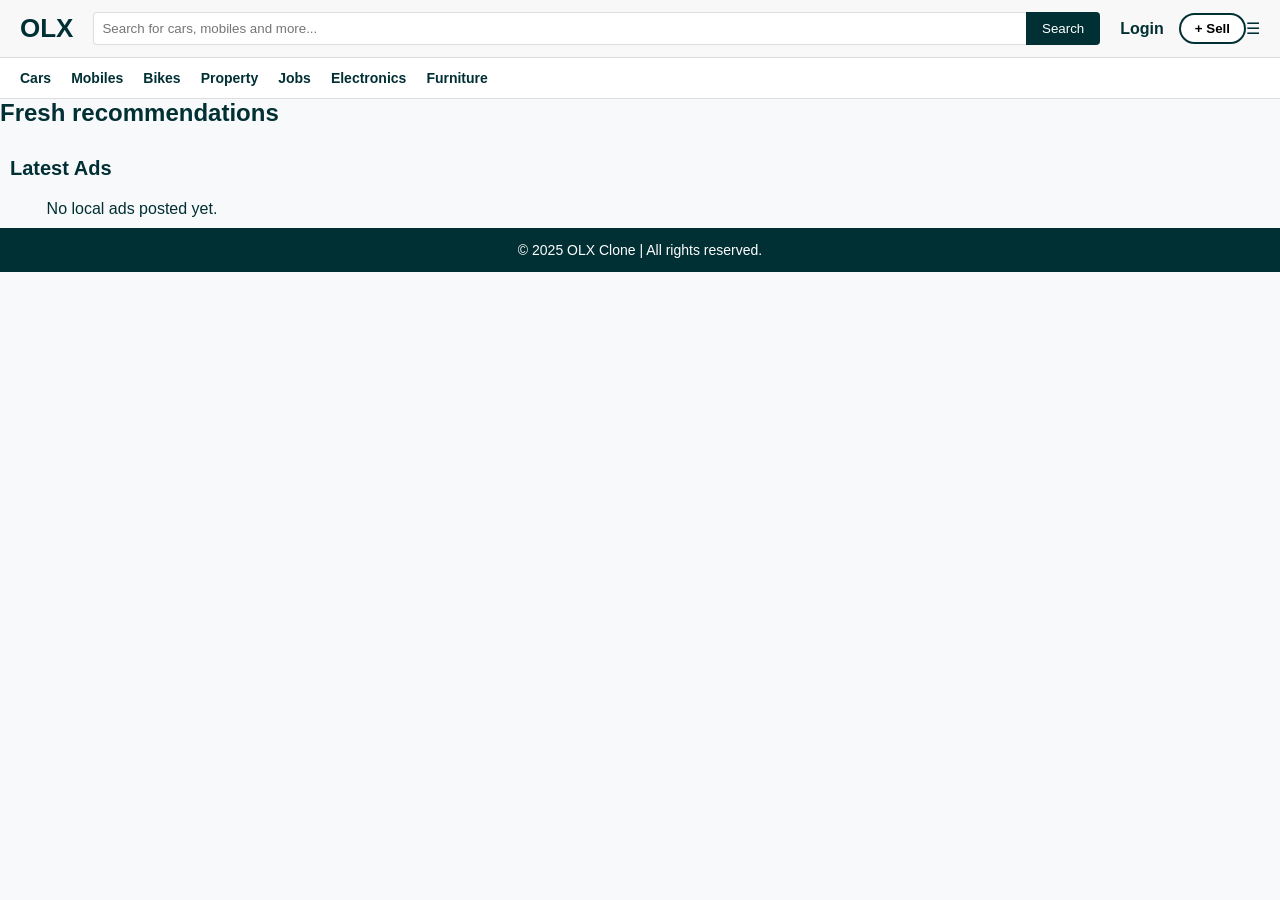
<file: index.html>
<!DOCTYPE html>
<html lang="en">
<head>
  <meta charset="UTF-8">
  <meta name="viewport" content="width=device-width, initial-scale=1.0">
  <title>OLX Clone - Home</title>
  <link rel="stylesheet" href="style.css">
</head>
<body>

  <!-- Header -->
  <header class="navbar">
    <div class="logo">OLX</div>
    <div class="search-bar">
      <input type="text" placeholder="Search for cars, mobiles and more...">
      <button>Search</button>
    </div>
    <div class="auth-links">
      <a id="loginLink" href="login.html">Login</a>
      <button class="sell-btn" id="sell-Btn">+ Sell</button>
    </div>
    <div class="menu-toggle" id="menu-toggle">☰</div>
  </header>

  <!-- Categories -->
  <nav class="categories" id="categories">
    <a href="#">Cars</a>
    <a href="#">Mobiles</a>
    <a href="#">Bikes</a>
    <a href="#">Property</a>
    <a href="#">Jobs</a>
    <a href="#">Electronics</a>
    <a href="#">Furniture</a>
  </nav>

  <!-- Hero -->
  <section class="hero">
    <h2>Fresh recommendations</h2>
  </section>

  <!--  Product Section  -->
  <main>
    <section class="products-section">
      <div id="container" class="products"></div>
    </section>
  </main>

  <!-- Latest Ads -->
  <section class="products-section" >
    <h2>Latest Ads</h2>
    <div id="adsContainer" class="products"></div>
  </section>

  <!-- Footer -->
  <footer class="footer">
    <p>© 2025 OLX Clone | All rights reserved.</p>
  </footer>

  <!-- Scripts -->
  <script>
document.addEventListener("DOMContentLoaded", function () {
  const toggle = document.getElementById("menu-toggle");
  const categories = document.getElementById("categories");

  if (toggle && categories) {
    toggle.addEventListener("click", () => {
      categories.classList.toggle("active");
    });
  } else {
    console.error("⚠️ Menu toggle or categories not found!");
  }
});
</script>

  <script src="script.js"></script>
  <script src="ad.js"></script>
</body>
</html>
</file>
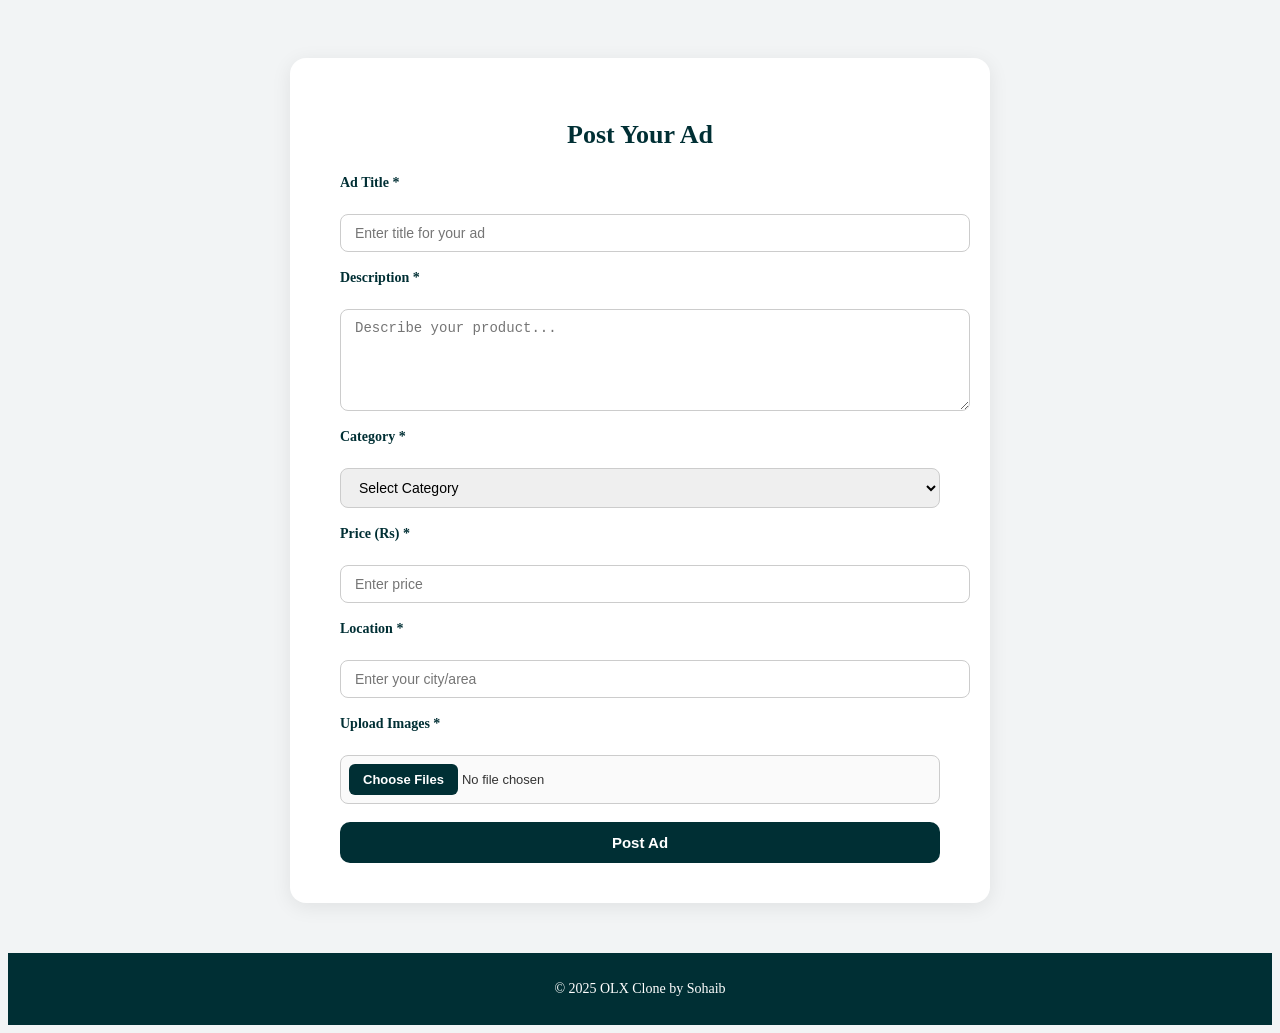
<file: ad.html>
<!DOCTYPE html>
<html lang="en">
<head>
  <meta charset="UTF-8">
  <meta name="viewport" content="width=device-width, initial-scale=1.0">
  <title>Post an Ad - OLX Clone</title>
  <link rel="stylesheet" href="ad.css">
</head>
<body>

  

  <!-- Post Ad Form -->
  <section class="post-ad">
    <h2>Post Your Ad</h2>
    <form class="ad-form" id="adForm" onsubmit="adInfo(event)">

      <!-- Title -->
      <label for="title">Ad Title *</label>
      <input type="text" id="title" placeholder="Enter title for your ad" required>

      <!-- Description -->
      <label for="desc">Description *</label>
      <textarea id="desc" rows="5" placeholder="Describe your product..." required></textarea>

      <!-- Category -->
      <label for="category">Category *</label>
      <select id="category" required>
        <option value="">Select Category</option>
        <option value="mobiles">Mobiles</option>
        <option value="cars">Cars</option>
        <option value="motorcycles">Motorcycles</option>
        <option value="houses">Houses</option>
        <option value="electronics">Electronics</option>
        <option value="jobs">Jobs</option>
      </select>

      <!-- Price -->
      <label for="price">Price (Rs) *</label>
      <input type="number" id="price" placeholder="Enter price" required>

      <!-- Location -->
      <label for="location">Location *</label>
      <input type="text" id="location" placeholder="Enter your city/area" required>

      <!-- Upload Images -->
      <label for="images">Upload Images *</label>
      <input type="file" id="images" multiple accept="image/*" required>

      <!-- Submit Button -->
      <input type="submit" class="submit-btn" value="Post Ad">
    </form>
  </section>

  <!-- Footer -->
  <footer class="footer">
    <p>© 2025 OLX Clone by Sohaib</p>
  </footer>

  <script src="ad.js"></script>


</body>
</html>
</file>
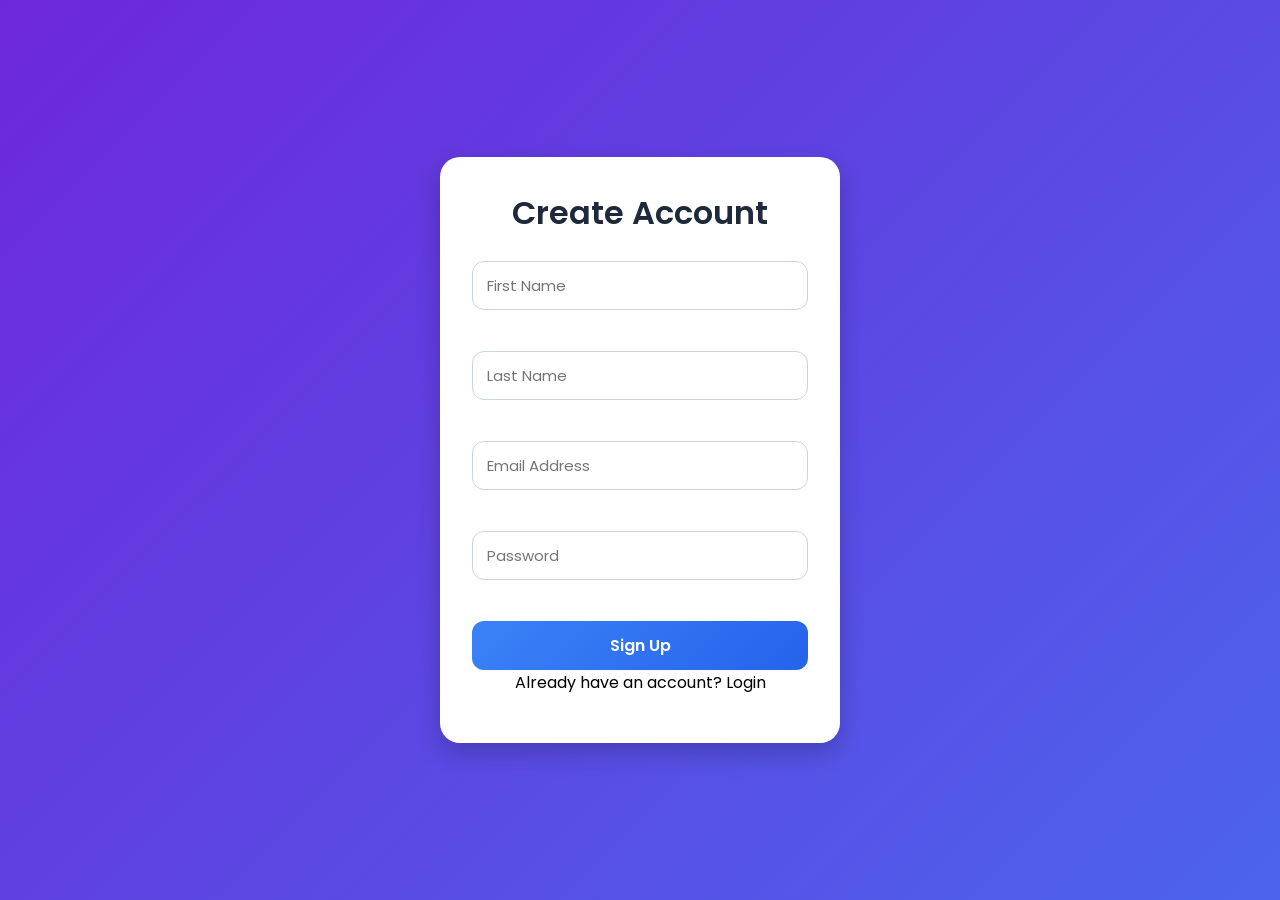
<file: login.html>
<!DOCTYPE html>
<html lang="en">
<head>
  <meta charset="UTF-8">
  <meta name="viewport" content="width=device-width, initial-scale=1.0">
  <link rel="stylesheet" href="login.css">
  <title>Sign Up & Login</title>
</head>
<body>
  <div class="container">
    
    <!-- Signup Form -->
    <div id="sign-up">
      <h1>Create Account</h1>
      <form onsubmit="signUp(event)">
        <input type="text" placeholder="First Name" required id="first-name"><br>
        <input type="text" placeholder="Last Name" required id="last-name"><br>
        <input type="email" placeholder="Email Address" required id="email"><br>
        <input type="password" placeholder="Password" required id="password"><br>
        <button type="submit">Sign Up</button>
      </form>
      <p>Already have an account? <a onclick="switchToLogin()">Login</a></p>
    </div>

    <!-- Login Form -->
    <div id="log-in" class="hidden">
      <h1>Welcome Back</h1>
      <form onsubmit="logIn(event)">
        <input type="email" placeholder="Email Address" required id="login-email"><br>
        <input type="password" placeholder="Password" required id="login-password"><br>
        <button type="submit">Log In</button>
      </form>
      <p>Don’t have an account? <a onclick="switchToSignup()">Signup</a></p>
    </div>

    <p id="message"></p>
  </div>

  <script src="login.js"></script>
  <script>
    // Hide/show helpers
    function switchToLogin() {
      document.getElementById("sign-up").style.display = "none";
      document.getElementById("log-in").style.display = "block";
      document.getElementById("message").textContent = "";
    }

    function switchToSignup() {
      document.getElementById("log-in").style.display = "none";
      document.getElementById("sign-up").style.display = "block";
      document.getElementById("message").textContent = "";
    }

    // Default: show signup, hide login
    document.getElementById("sign-up").style.display = "block";
    document.getElementById("log-in").style.display = "none";
  </script>
</body>
</html>
</file>
<file: style.css>
* {
  margin: 0;
  padding: 0;
  box-sizing: border-box;
  font-family: Arial, sans-serif;
}

body {
  background: #f8f9fa;
  color: #002f34;
}


.navbar {
  display: flex;
  align-items: center;
  justify-content: space-between;
  padding: 12px 20px;
  background: #f8f8f8;
  border-bottom: 1px solid #ddd;
}

.logo {
  font-size: 26px;
  font-weight: bold;
  color: #002f34;
}

.search-bar {
  flex: 1;
  margin: 0 20px;
  display: flex;
}

.search-bar input {
  flex: 1;
  padding: 8px;
  border: 1px solid #ddd;
  border-right: none;
  border-radius: 4px 0 0 4px;
}

.search-bar button {
  padding: 8px 16px;
  border: none;
  background: #002f34;
  color: #fff;
  border-radius: 0 4px 4px 0;
  cursor: pointer;
}

.auth-links {
  display: flex;
  align-items: center;
  gap: 15px;
}

.auth-links a {
  text-decoration: none;
  color: #002f34;
  font-weight: bold;
}

.sell-btn {
  padding: 6px 14px;
  background: #fff;
  border: 2px solid #002f34;
  border-radius: 20px;
  font-weight: bold;
  cursor: pointer;
}


.categories {
  display: flex;
  gap: 20px;
  padding: 12px 20px;
  background: #fff;
  border-bottom: 1px solid #ddd;
}

.categories a {
  text-decoration: none;
  color: #002f34;
  font-size: 14px;
  font-weight: bold;
}


.products-section {
  background: #f8f9fa;
  padding: 10px 10px;
  width: 100%;
}

.products-section h2 {
  font-size: 20px;
  font-weight: bold;
  color: #002f34;
  margin-bottom: 20px;
}


.products {
  display: grid;
  grid-template-columns: repeat(auto-fill, minmax(210px, 1fr));
  gap: 10px;
  justify-items: center;
  align-items: start;
  width: 100%;
}


.card {
  width: 100%;
 max-width: 210px;
  height: 320px; /* Fixed height */
  background: #fff;
  border: 1px solid #e3e3e3;
  border-radius: 12px;
  overflow: hidden;
  transition: all 0.25s ease-in-out;
  display: flex;
  flex-direction: column;
  cursor: pointer;
}

.card:hover {
  transform: translateY(-3px);
  box-shadow: 0 3px 10px rgba(0, 0, 0, 0.08);
}

/* 🔸 Product Image */
.card img {
  width: 100%;
  height: 160px;
  object-fit: cover;
  border-bottom: 1px solid #eee;
}

/* 🔸 Product Info */
.card-content {
  padding: 10px 12px;
  display: flex;
  flex-direction: column;
  flex-grow: 1;
}

/* 🔸 Product Title */
.card h3 {
  font-size: 14px;
  font-weight: 600;
  color: #002f34;
  margin-bottom: 6px;
  height: 34px;
  overflow: hidden;
  text-overflow: ellipsis;
  display: -webkit-box;
  /* -webkit-line-clamp: 2; */
  -webkit-box-orient: vertical;
}

/* 🔸 Price Tag */
.price {
  background: #002f34;
  color: #fff;
  font-size: 13px;
  font-weight: 600;
  border-radius: 4px;
  padding: 3px 8px;
  width: fit-content;
  margin-bottom: 6px;
}

/* 🔸 Product Description */
.description {
  font-size: 12.5px;
  color: #555;
  line-height: 1.3;
  flex-grow: 1;
  overflow: hidden;
  text-overflow: ellipsis;
  display: -webkit-box;
  /* -webkit-line-clamp: 2; */
  -webkit-box-orient: vertical;
}

/* 🔸 Location Footer */
.location {
  font-size: 12px;
  color: #888;
  border-top: 1px solid #eee;
  padding-top: 6px;
  margin-top: 8px;
}
.footer {
  margin-top: auto;
  background: #002f34;
  color: #fff;
  text-align: center;
  padding: 14px 0;
  font-size: 14px;
  font-weight: 500;
}

@media (max-width: 992px) {
  .products {
    grid-template-columns: repeat(auto-fill, minmax(160px, 1fr));
    gap: 14px;
  }

  .card img {
    height: 130px;
  }
}

@media (max-width: 768px) {
  .search-bar {
    display: none;
  }

  .auth-links {
    display: none;
  }

 .categories {
    display: none;
    flex-direction: column;
    background: #fff;
    border-top: 1px solid #ddd;
    padding: 10px;
  }
.categories.active {
    display: flex;
  }
  .products-section {
    padding: 20px;
  }

  .products {
    grid-template-columns: repeat(auto-fill, minmax(150px, 1fr));
    gap: 12px;
  }
  .menu-toggle {
    display: block;
    font-size: 22px;
    cursor: pointer;
  }
}

@media (max-width: 576px) {
  .products {
    grid-template-columns: repeat(auto-fill, minmax(140px, 1fr));
    gap: 10px;
  }

  .card img {
    height: 120px;
  }
}
</file>
<file: ad.css>
* Reset */
* {
  margin: 0;
  padding: 0;
  box-sizing: border-box;
  font-family: "Poppins", Arial, sans-serif;
}

/* Body */
body {
  background: #f2f4f5;
  color: #002f34;
  display: flex;
  flex-direction: column;
  min-height: 100vh;
}

/* ✅ Post Ad Section */
.post-ad {
  max-width: 600px;
  width: 90%;
  background: #fff;
  margin: 50px auto;
  padding: 40px 50px;
  border-radius: 16px;
  box-shadow: 0 4px 20px rgba(0, 0, 0, 0.08);
  animation: fadeIn 0.6s ease-in-out;
}

@keyframes fadeIn {
  from {
    opacity: 0;
    transform: translateY(15px);
  }
  to {
    opacity: 1;
    transform: translateY(0);
  }
}

/* ✅ Heading */
.post-ad h2 {
  font-size: 26px;
  color: #002f34;
  margin-bottom: 25px;
  text-align: center;
  font-weight: 700;
}

/* ✅ Form Layout */
.ad-form {
  display: flex;
  flex-direction: column;
  gap: 18px;
}

/* Labels */
.ad-form label {
  font-size: 14px;
  font-weight: 600;
  color: #002f34;
  margin-bottom: 5px;
}

/* Inputs, Textarea, Select */
.ad-form input[type="text"],
.ad-form input[type="number"],
.ad-form select,
.ad-form textarea {
  width: 100%;
  padding: 10px 14px;
  border: 1px solid #ccc;
  border-radius: 8px;
  font-size: 14px;
  transition: all 0.25s ease;
}

.ad-form input:focus,
.ad-form select:focus,
.ad-form textarea:focus {
  outline: none;
  border-color: #002f34;
  box-shadow: 0 0 0 2px rgba(0, 47, 52, 0.15);
}

/* ✅ File Upload */
#ad-images {
  border: none;
  background: none;
}

input[type="file"] {
  font-size: 13px;
  color: #333;
  background: #fafafa;
  border: 1px solid #ccc;
  border-radius: 8px;
  padding: 8px;
  cursor: pointer;
}

input[type="file"]::-webkit-file-upload-button {
  background: #002f34;
  color: #fff;
  border: none;
  padding: 8px 14px;
  border-radius: 6px;
  cursor: pointer;
  font-weight: 600;
  transition: all 0.25s ease;
}

input[type="file"]::-webkit-file-upload-button:hover {
  background: #024047;
}

/* ✅ Submit Button */
.submit-btn {
  background: #002f34;
  color: #fff;
  font-weight: 600;
  font-size: 15px;
  border: none;
  padding: 12px;
  border-radius: 10px;
  cursor: pointer;
  transition: all 0.25s ease;
}

.submit-btn:hover {
  background: #024047;
  transform: translateY(-2px);
}

/* ✅ Footer */
.footer {
  margin-top: auto;
  background: #002f34;
  color: #fff;
  text-align: center;
  padding: 14px 0;
  font-size: 14px;
  font-weight: 500;
}

/* ✅ Responsive */
@media (max-width: 768px) {
  .post-ad {
    padding: 25px 30px;
  }

  .post-ad h2 {
    font-size: 22px;
  }

  .submit-btn {
    font-size: 14px;
  }
}
</file>
<file: login.css>
@import url('https://fonts.googleapis.com/css2?family=Poppins:wght@400;600&display=swap');


* {
  margin: 0;
  padding: 0;
  box-sizing: border-box;
  font-family: "Poppins", sans-serif;
}

body {
  display: flex;
  justify-content: center;
  align-items: center;
  min-height: 100vh;
  background: linear-gradient(135deg, #6d28d9, #3b82f6, #06b6d4);
  background-size: 300% 300%;
  animation: gradientMove 6s ease infinite;
}

@keyframes gradientMove {
  0% { background-position: 0% 50%; }
  50% { background-position: 100% 50%; }
  100% { background-position: 0% 50%; }
}

.container {
  background: #fff;
  padding: 2rem;
  border-radius: 20px;
  box-shadow: 0 10px 25px rgba(0,0,0,0.2);
  width: 100%;
  max-width: 400px;
  text-align: center;
  animation: fadeIn 0.8s ease;
}

@keyframes fadeIn {
  from { opacity: 0; transform: translateY(-20px); }
  to { opacity: 1; transform: translateY(0); }
}

h1 {
  margin-bottom: 1.5rem;
  color: #1e293b;
  font-weight: 600;
}

form {
  display: flex;
  flex-direction: column;
}

input {
  margin-bottom: 1rem;
  padding: 12px 14px;
  border: 1px solid #cbd5e1;
  border-radius: 12px;
  font-size: 15px;
  outline: none;
  transition: 0.3s;
}

input:focus {
  border-color: #3b82f6;
  box-shadow: 0 0 0 4px rgba(59, 130, 246, 0.2);
}

button {
  padding: 12px;
  border: none;
  border-radius: 12px;
  background: linear-gradient(135deg, #3b82f6, #2563eb);
  color: #fff;
  font-size: 16px;
  font-weight: 600;
  cursor: pointer;
  transition: 0.3s;
}

button:hover {
  transform: translateY(-2px);
  background: linear-gradient(135deg, #2563eb, #1d4ed8);
}

#message {
  margin-top: 1rem;
  font-size: 14px;
  font-weight: 500;
}

.hidden {
  display: none;
}
</file>
